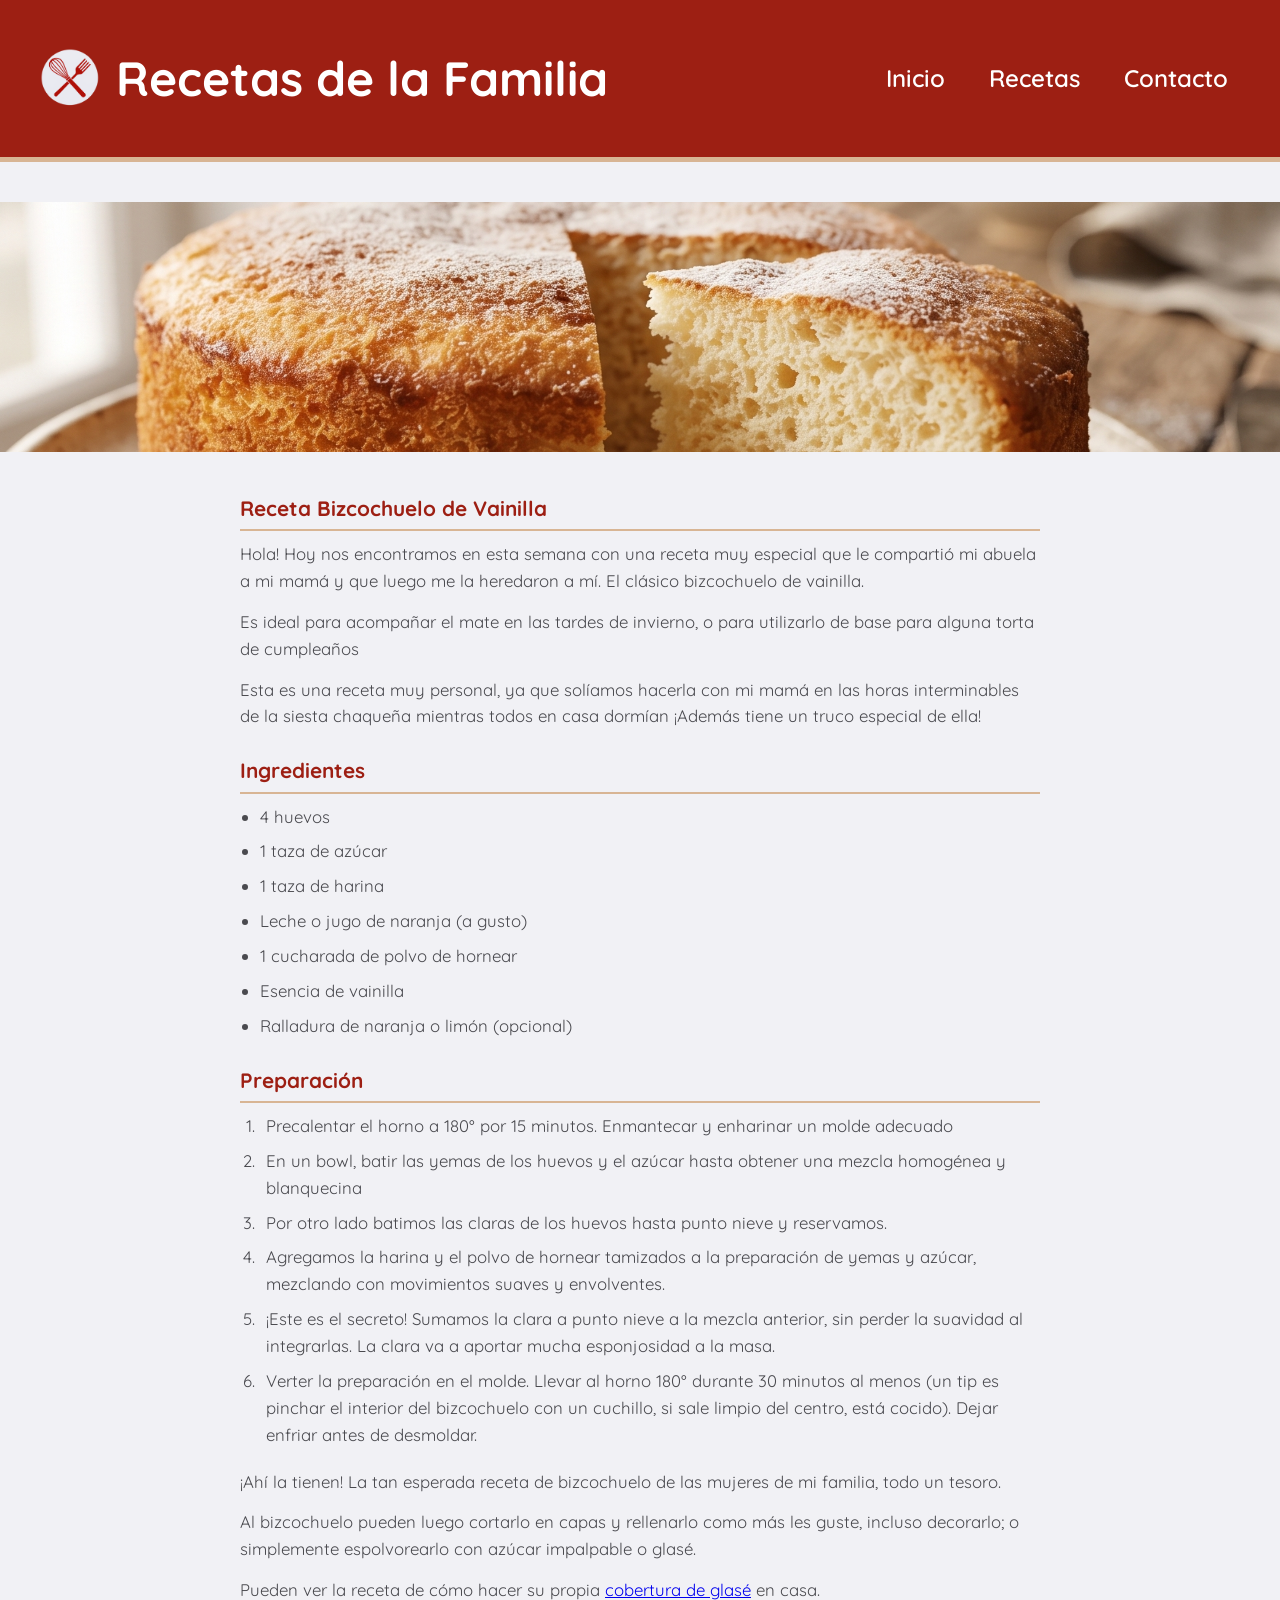
<file: receta-bizcochuelo.html>
<!DOCTYPE html>
<html lang="en">
<head>
  <meta charset="UTF-8">
  <meta name="viewport" content="width=device-width, initial-scale=1.0">
  <title>Recetas de la Familia</title>
  <link rel="stylesheet" href="css/styles.css">
  <link rel="preconnect" href="https://fonts.googleapis.com">
  <link rel="preconnect" href="https://fonts.gstatic.com" crossorigin>
  <link href="https://fonts.googleapis.com/css2?family=Quicksand:wght@300..700&display=swap" rel="stylesheet">
  <link rel="icon" type="image/png" href="icono_receta_byt.png">
</head>

<body>
<header class="cabecera-principal">
    <div class="contenedor cabecera-flex">
        <a href="index.html" class="logo-enlace">
          <div class="logo-container">
            <img src="img/icono_receta_byt.png" alt="Logo Recetas de la Familia" class="logo-img">
            <h1>Recetas de la Familia</h1>
          </div>
        </a>
        <nav class="menu-navegacion">
            <a href="index.html">Inicio</a>
            <a href="recetas.html">Recetas</a>
            <a href="contacto.html">Contacto</a>
        </nav>
    </div>
</header>

<!-- Nueva imagen horizontal de la receta -->
<div class="imagen-banner-receta">
    <img src="img/receta-bizcochuelo.webp" width="1920" height="400" alt="Bizcochuelo casero de vainilla">
</div>

<main class="contenedor">

    <!-- Aquí adentro va todo el contenido de tu receta (títulos, ingredientes, pasos, formulario) -->
     <h3>Receta Bizcochuelo de Vainilla</h3>
    <p>Hola! Hoy nos encontramos en esta semana con una receta muy especial que le compartió mi abuela a mi mamá y que luego me la heredaron a mí. El clásico bizcochuelo de vainilla.</p>
    <p>Es ideal para acompañar el mate en las tardes de invierno, o para utilizarlo de base para alguna torta de cumpleaños</p>
    <p>Esta es una receta muy personal, ya que solíamos hacerla con mi mamá en las horas interminables de la siesta chaqueña mientras todos en casa dormían ¡Además tiene un truco especial de ella!</p>

    <h3>Ingredientes</h3>
    <ul>
        <li>4 huevos</li>
        <li>1 taza de azúcar</li>
        <li>1 taza de harina</li>
        <li>Leche o jugo de naranja (a gusto)</li>
        <li>1 cucharada de polvo de hornear</li>
        <li>Esencia de vainilla</li>
        <li>Ralladura de naranja o limón (opcional)</li>
    </ul>

    <h3>Preparación</h3>
    <ol>
        <li>Precalentar el horno a 180° por 15 minutos. Enmantecar y enharinar un molde adecuado</li>
        <li>En un bowl, batir las yemas de los huevos y el azúcar hasta obtener una mezcla homogénea y blanquecina</li>
        <li>Por otro lado batimos las claras de los huevos hasta punto nieve y reservamos.</li>
        <li>Agregamos la harina y el polvo de hornear tamizados a la preparación de yemas y azúcar, mezclando con movimientos suaves y envolventes. </li>
        <li>¡Este es el secreto! Sumamos la clara a punto nieve a la mezcla anterior, sin perder la suavidad al integrarlas. La clara va a aportar mucha esponjosidad a la masa.</li>
        <li>Verter la preparación en el molde. Llevar al horno 180° durante 30 minutos al menos (un tip es pinchar el interior del bizcochuelo con un cuchillo, si sale limpio del centro, está cocido). Dejar enfriar antes de desmoldar. </li>
    </ol>

    <p>¡Ahí la tienen! La tan esperada receta de bizcochuelo de las mujeres de mi familia, todo un tesoro.</p>
    <p>Al bizcochuelo pueden luego cortarlo en capas y rellenarlo como más les guste, incluso decorarlo; o simplemente espolvorearlo con azúcar impalpable o glasé.</p>
    <p>Pueden ver la receta de cómo hacer su propia <a href="receta-coberturaglase.html"> cobertura de glasé</a> en casa.</p> 

</main>
</body>
</html>
</file>
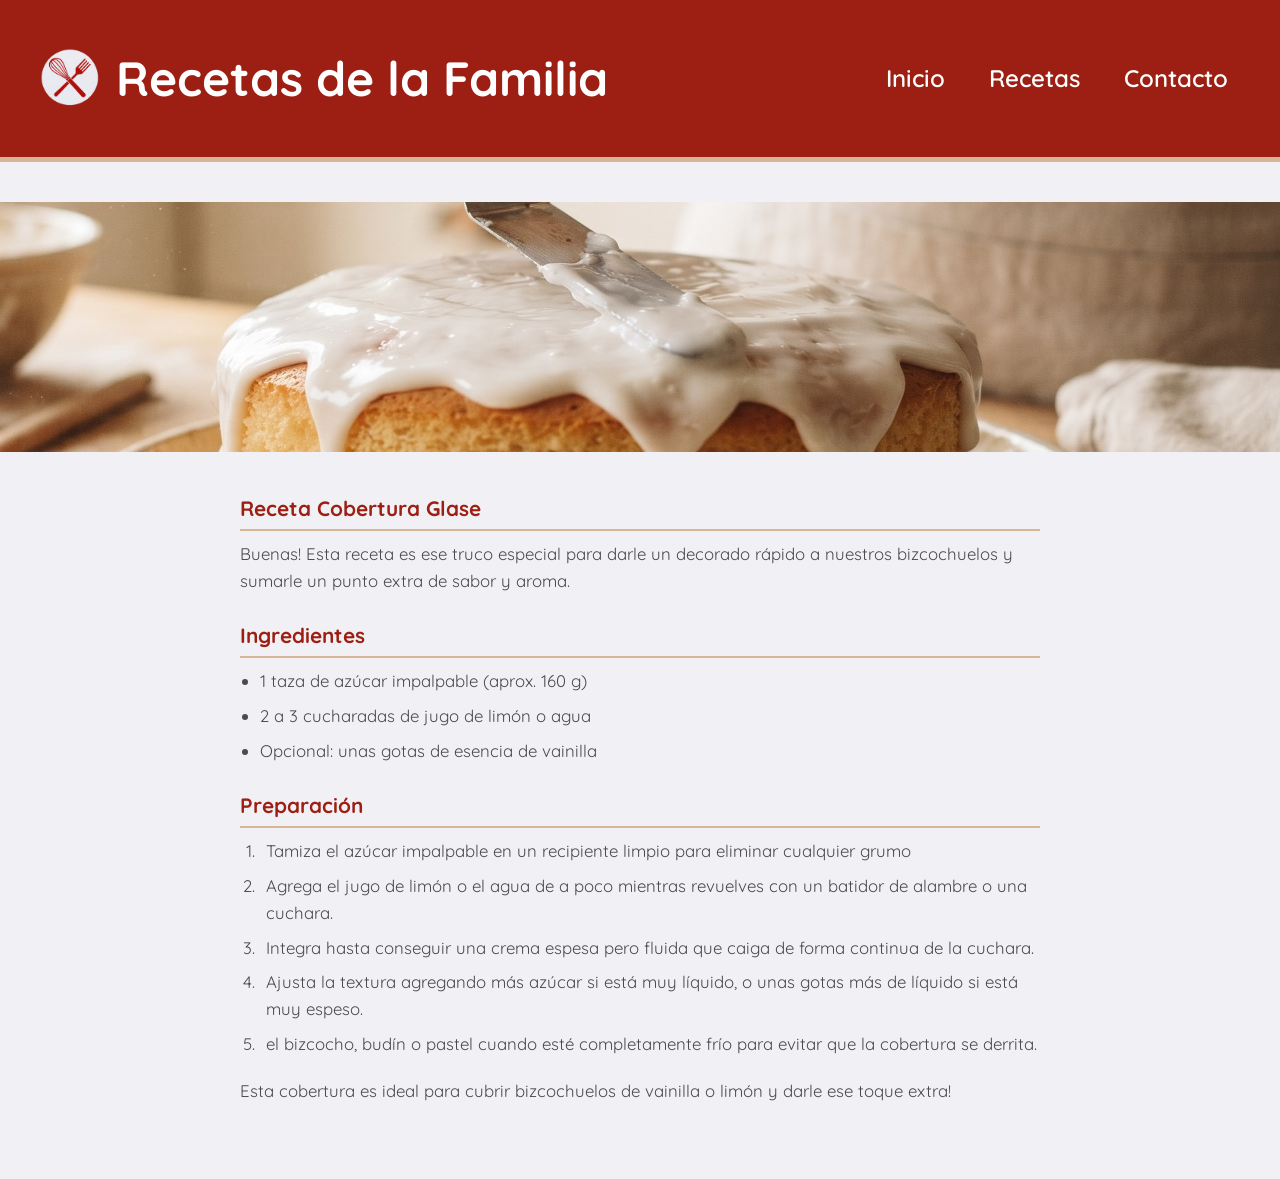
<file: receta-coberturaglase.html>
<!DOCTYPE html>
<html lang="en">
<head>
  <meta charset="UTF-8">
  <meta name="viewport" content="width=device-width, initial-scale=1.0">
  <title>Recetas de la Familia</title>
  <link rel="stylesheet" href="css/styles.css">
  <link rel="preconnect" href="https://fonts.googleapis.com">
  <link rel="preconnect" href="https://fonts.gstatic.com" crossorigin>
  <link href="https://fonts.googleapis.com/css2?family=Quicksand:wght@300..700&display=swap" rel="stylesheet">
  <link rel="icon" type="image/png" href="icono_receta_byt.png">
</head>

<body>
    
<header class="cabecera-principal">
    <div class="contenedor cabecera-flex">
        <a href="index.html" class="logo-enlace">
          <div class="logo-container">
            <img src="img/icono_receta_byt.png" alt="Logo Recetas de la Familia" class="logo-img">
            <h1>Recetas de la Familia</h1>
          </div>
        </a>
        <nav class="menu-navegacion">
            <a href="index.html">Inicio</a>
            <a href="recetas.html">Recetas</a>
            <a href="contacto.html">Contacto</a>
        </nav>
    </div>
</header>

<!-- Nueva imagen horizontal de la receta -->
<div class="imagen-banner-receta">
    <img src="img/receta-coberturaglase.webp.jpg" width="1920" height="400" alt="Bizcochuelo casero de vainilla">
</div>

<main class="contenedor">

    <!-- Aquí adentro va todo el contenido de tu receta (títulos, ingredientes, pasos, formulario) -->
    <h3>Receta Cobertura Glase</h3>
    <p>Buenas! Esta receta es ese truco especial para darle un decorado rápido a nuestros bizcochuelos y sumarle un punto extra de sabor y aroma.</p>

    <h3>Ingredientes</h3>
    <ul>
        <li>1 taza de azúcar impalpable (aprox. 160 g)</li>
        <li>2 a 3 cucharadas de jugo de limón o agua</li>
        <li>Opcional: unas gotas de esencia de vainilla</li>
    </ul>

    <h3>Preparación</h3>
    <ol>
        <li>Tamiza el azúcar impalpable en un recipiente limpio para eliminar cualquier grumo</li>
        <li>Agrega el jugo de limón o el agua de a poco mientras revuelves con un batidor de alambre o una cuchara.</li>
        <li>Integra hasta conseguir una crema espesa pero fluida que caiga de forma continua de la cuchara.</li>
        <li>Ajusta la textura agregando más azúcar si está muy líquido, o unas gotas más de líquido si está muy espeso.</li>
       <li> el bizcocho, budín o pastel cuando esté completamente frío para evitar que la cobertura se derrita.</li>
    </ol>

    <p>Esta cobertura es ideal para cubrir bizcochuelos de vainilla o limón y darle ese toque extra!</p>
    
</main>

</body>
</html>
</file>
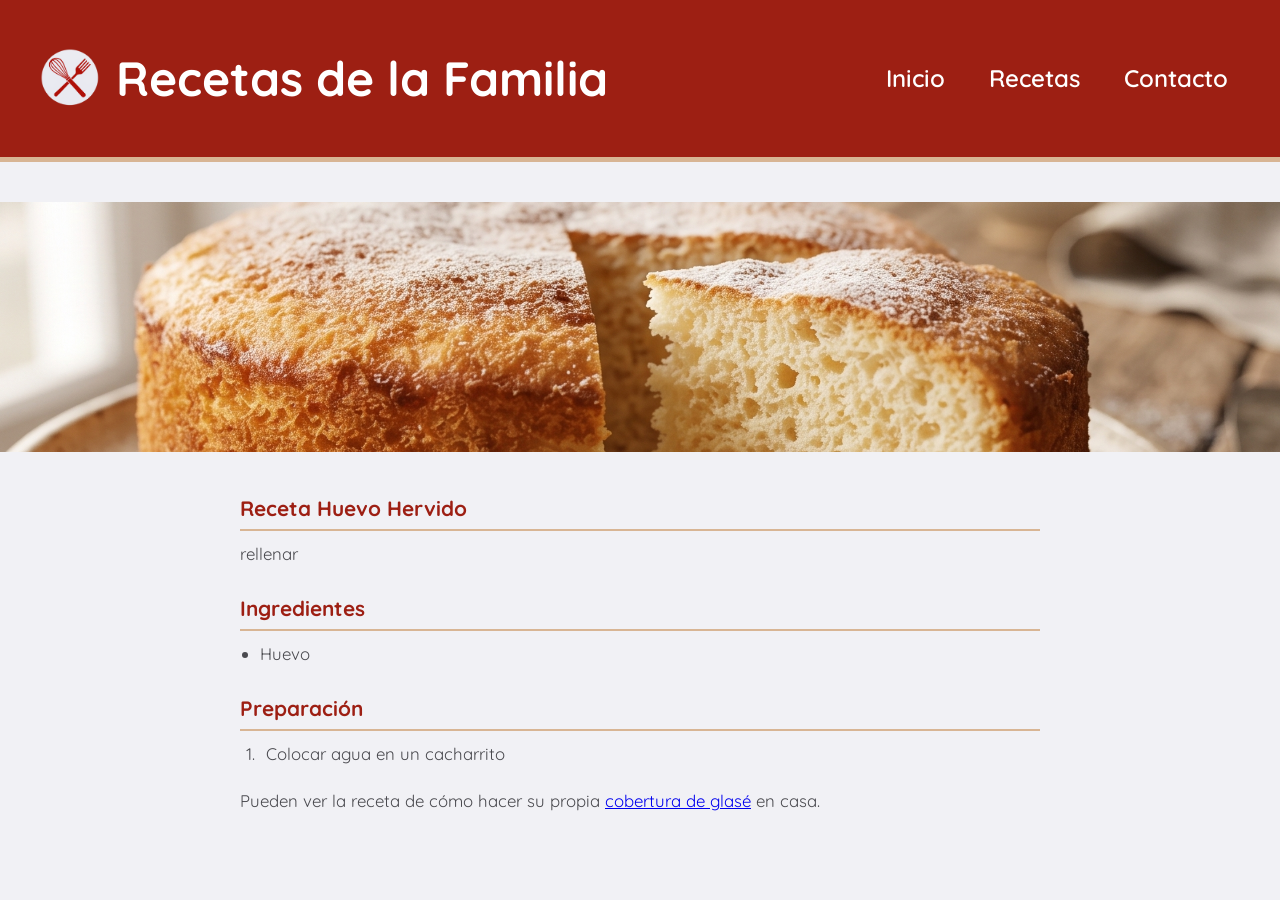
<file: receta-huevohervido.html>
<!DOCTYPE html>
<html lang="en">
<head>
  <meta charset="UTF-8">
  <meta name="viewport" content="width=device-width, initial-scale=1.0">
  <title>Recetas de la Familia</title>
  <link rel="stylesheet" href="css/styles.css">
  <link rel="preconnect" href="https://fonts.googleapis.com">
  <link rel="preconnect" href="https://fonts.gstatic.com" crossorigin>
  <link href="https://fonts.googleapis.com/css2?family=Quicksand:wght@300..700&display=swap" rel="stylesheet">
  <link rel="icon" type="image/png" href="icono_receta_byt.png">
</head>

<body>
<header class="cabecera-principal">
    <div class="contenedor cabecera-flex">
        <a href="index.html" class="logo-enlace">
          <div class="logo-container">
            <img src="img/icono_receta_byt.png" alt="Logo Recetas de la Familia" class="logo-img">
            <h1>Recetas de la Familia</h1>
          </div>
        </a>
        <nav class="menu-navegacion">
            <a href="index.html">Inicio</a>
            <a href="recetas.html">Recetas</a>
            <a href="contacto.html">Contacto</a>
        </nav>
    </div>
</header>

<!-- Nueva imagen horizontal de la receta -->
<div class="imagen-banner-receta">
    <img src="img/receta-bizcochuelo.webp" width="1920" height="400" alt="Bizcochuelo casero de vainilla">
</div>

<main class="contenedor">

    <!-- Aquí adentro va todo el contenido de tu receta (títulos, ingredientes, pasos, formulario) -->
     <h3>Receta Huevo Hervido</h3>
    <p>rellenar</p>

    <h3>Ingredientes</h3>
    <ul>
        <li>Huevo</li>
    </ul>

    <h3>Preparación</h3>
    <ol>
        <li>Colocar agua en un cacharrito</li>
    </ol>

    <p>Pueden ver la receta de cómo hacer su propia <a href="receta-coberturaglase.html"> cobertura de glasé</a> en casa.</p> 

</main>
</body>
</html>
</file>
<file: css/styles.css>
:root {
    --color-fondo: #F1F1F5;
    --color-beige: #D8B594;
    --color-principal: #9D1F13;
    --color-secundario: #926847;
    --color-acento: #BF2517;
}

/* Estilo para que el logo y el título funcionen como enlace al Inicio */
.logo-enlace {
    display: flex;
    align-items: center;
    gap: 12px; /* Espacio entre el icono y el texto */
    text-decoration: none; /* Saca el subrayado */
    color: inherit; /* Mantiene el color blanco del texto que ya tenías */
}

.logo-enlace:hover {
    opacity: 0.9; /* Sutil efecto al pasar el mouse por encima */
}

/* los comentarios son diagonal asterisco - asterisco diagonal */

* {
    font-family: "Quicksand", sans-serif;
    margin: 0;
    padding: 0;
    box-sizing: border-box;
}

body {
    background-color: var(--color-fondo);
    color: var(--color-principal);
    line-height: 1.6;
    padding-bottom: 60px; /* Espacio extra en la base de todo el sitio */
}

/* esto de abajo estructura toda la información de la página */
 .contenedor {
    max-width: 800px;  /* Ancho máximo: nunca va a pasar de 800 píxeles */
    width: 90%;        /* En pantallas chicas (como celulares) ocupa el 90% */
    margin: 0 auto;    /* Los ceros arriba/abajo y el 'auto' a los lados lo centran */
}
p, li {
    margin-bottom: 12px; /* Separa un poquito cada párrafo y elemento de lista */
}

h1, h3 {
    margin-bottom: 8px; /* Separa los títulos del texto que tengan abajo */
}

/* --- ESTILOS PARA LA PÁGINA DE INICIO --- */

.bienvenida {
    margin-bottom: 40px;
}

.recetas-destacadas {
    margin-top: 30px;
}

/* Estilo para la tarjeta de receta en el inicio */
.tarjeta-receta {
    background-color: #ffffff;
    border-radius: 12px;
    border: 2px solid var(--color-beige);
    overflow: hidden;
    box-shadow: 0 4px 10px rgba(0, 0, 0, 0.05);
    margin-top: 20px;
    display: flex;
    flex-direction: column;
    transition: transform 0.3s;
}

.tarjeta-receta:hover {
    transform: translateY(-4px); /* Sutil movimiento hacia arriba al pasar el mouse */
}

.tarjeta-receta img {
    width: 100%;
    height: 220px;
    object-fit: cover;
    display: block;
}

.contenido-tarjeta {
    padding: 20px;
}

.contenido-tarjeta h4 {
    font-size: 1.4rem;
    color: var(--color-principal);
    margin-bottom: 10px;
}

/* Botón interno para ir a la receta */
.btn-leer {
    display: inline-block;
    background-color: var(--color-principal);
    color: #ffffff;
    text-decoration: none;
    padding: 10px 18px;
    border-radius: 8px;
    font-weight: 600;
    font-size: 0.95rem;
    margin-top: 10px;
    transition: background-color 0.3s;
}

.btn-leer:hover {
    background-color: var(--color-acento);
}

/* esto de abajo modifica el boton flotante de wpp */
.btn-whatsapp {
  position: fixed;
  width: 60px;
  height: 60px;
  bottom: 20px;
  right: 20px;
  background-color: #25d366;
  color: #fff;
  border-radius: 50px;
  text-align: center;
  font-size: 30px;
  box-shadow: 2px 2px 3px #999;
  z-index: 100;
  display: flex;
  align-items: center;
  justify-content: center;
  text-decoration: none;
  transition: background-color 0.3s;
}
.btn-whatsapp:hover {
  background-color: #128c7e;
}
.btn-whatsapp img {
  width: 35px;
  height: 35px;
}
.datos-contacto {
    padding: 24px;
    background-color: #ffffff;
    border-radius: 12px;
    border: 2px solid var(--color-beige); /* Le ponemos un borde sutil con tu beige tostado */
    box-shadow: 0 4px 10px rgba(0, 0, 0, 0.05);
}

.grupo-campo {
    margin-bottom: 20px;
    display: flex;
    flex-direction: column;
}

.grupo-campo label {
    font-weight: 600;
    margin-bottom: 8px;
    font-size: 0.95rem;
    color: var(--color-secundario); /* Etiquetas en tono marrón */
}

.grupo-campo input,
.grupo-campo textarea {
    width: 100%;
    padding: 12px;
    border: 1px solid var(--color-beige); /* Borde con el tono beige de la paleta */
    border-radius: 8px;
    background-color: #fafafc;
    font-family: "Quicksand", sans-serif;
    font-size: 1rem;
    color: #333;
    transition: border-color 0.3s, box-shadow 0.3s;
}

.grupo-campo input:focus,
.grupo-campo textarea:focus {
    outline: none;
    border-color: var(--color-principal);
    background-color: #ffffff;
    box-shadow: 0 0 0 3px rgba(157, 31, 19, 0.15);
}

.datos-contacto button[type="submit"] {
    background-color: var(--color-principal);
    color: #ffffff;
    border: none;
    border-radius: 8px;
    padding: 12px 24px;
    font-size: 1rem;
    font-weight: 600;
    font-family: "Quicksand", sans-serif;
    cursor: pointer;
    transition: background-color 0.3s, transform 0.1s;
    width: 100%;
}

.datos-contacto button[type="submit"]:hover {
    background-color: var(--color-acento); /* Usa el rojo más vivo de tu paleta cuando pasas el mouse */
}

.datos-contacto button[type="submit"]:active {
    transform: scale(0.98);
}

/* --- CABECERA PRINCIPAL --- */

.cabecera-principal {
    background-color: var(--color-principal); /* Fondo rojo */
    color: #ffffff; /* Texto blanco para que contraste */
    padding: 40px 0; /* Mucho espacio arriba y abajo para que sea imponente */
    margin-bottom: 40px; /* Espacio para separar la cabecera del resto de la receta */
    border-bottom: 5px solid var(--color-beige); /* La barra horizontal gruesa abajo */
    width: 100%; /* Asegura que ocupe todo el ancho de la ventana */
}

.cabecera-principal .contenedor {
    max-width: 100%; /* Permite que se extienda a lo ancho */
    padding: 0 40px; /* Deja un pequeño margen de respiro a los lados para que no queden pegados al borde exacto del monitor */
}

/* Contenedor que junta la imagen y el título en línea */
.logo-container {
    display: flex;
    align-items: center; /* Centra verticalmente el logo y el texto */
    gap: 16px; /* Espacio de separación entre el logo y el h1 */
}

/* Contenedor de la imagen horizontal de la receta */
.imagen-banner-receta {
    width: 100%;
    height: 250px; /* Puedes ajustar la altura a 350px o 450px según prefieras */
    overflow: hidden;
    margin-bottom: 40px;
}

.imagen-banner-receta img {
    width: 100%;
    height: 100%;
    object-fit: cover; /* Recorta la imagen sutilmente para que llene el espacio sin deformarse */
    display: block;
}

/* Estilos para el tamaño del logo */
.logo-img {
    width: 60px;  /* Ancho del logo (puedes ajustarlo si lo quieres más grande o chico) */
    height: 60px; /* Alto del logo */
    object-fit: contain; /* Evita que la imagen se deforme */
    border-radius: 50%; /* Opcional: si quieres que el logo sea redondo, o bórralo si es cuadrado */
}

/* Ajustes específicos para el h1 dentro de esta cabecera */
.cabecera-principal h1 {
    color: #ffffff; /* Forzamos que el h1 aquí sea blanco, no rojo */
    margin-bottom: 0; /* Eliminamos el margen inferior que traía el h1 suelto */
    font-size: 3rem; /* Lo hacemos más grande para que destaque como título de sitio */
    font-weight: 700; /* Negrita más fuerte */
}

/* Estilos generales para títulos principales y de sección */
h3 {
    font-size: 1.3rem;
    color: var(--color-principal);
    margin-top: 24px;
    margin-bottom: 10px;
    border-bottom: 2px solid var(--color-beige); /* Una línea sutil debajo de los subtítulos */
    padding-bottom: 4px;
}

/* Estilos para los párrafos de la historia de la receta */
p {
    font-size: 1.05rem;
    margin-bottom: 14px;
    color: #4a4a4f; /* Un tono un poquito más suave que el rojo puro para que la lectura sea relajada */
}

/* Estilos para las listas (Ingredientes y Preparación) */
ul, ol {
    margin-left: 20px;
    margin-bottom: 20px;
}

li {
    font-size: 1.05rem;
    margin-bottom: 8px;
    color: #4a4a4f;
}

/* Destacamos un poquito más los números de los pasos */
ol li {
    padding-left: 6px;
}

/* --- NAVEGACIÓN Y MENÚ --- */

/* Hace que el logo y el menú se distribuyan a los extremos */
.cabecera-flex {
    display: flex;
    justify-content: space-between;
    align-items: center;
    flex-wrap: nowrap; /* Evita que salte de línea forzosamente en pantallas medianas si hay espacio */
    width: 100%;
}

.menu-navegacion {
    display: flex;
    gap: 20px; /* Separación entre cada enlace del menú */
}

.menu-navegacion a {
    color: #ffffff;
    text-decoration: none;
    font-weight: 600;
    font-size: 1.5rem;
    padding: 6px 12px;
    border-radius: 6px;
    transition: background-color 0.3s;
}

/* Efecto cuando pasas el mouse por encima de los enlaces */
.menu-navegacion a:hover {
    background-color: rgba(255, 255, 255, 0.15); /* Un sutil fondo blanco transparente */
}

/* Estilo específico para centrar y dar respiro a la caja de contacto en su página */
body:has(form) .datos-contacto {
    max-width: 700px;
    margin: 40px auto;
}

/* --- ESTILOS PARA EL CATÁLOGO DE RECETAS --- */

.seccion-catalogo {
    margin-top: 10px;
}

.seccion-catalogo > p {
    margin-bottom: 30px;
}

/* Grilla adaptable para mostrar varias tarjetas de recetas */
.grilla-recetas {
    display: grid;
    grid-template-columns: repeat(auto-fill, minmax(280px, 1fr));
    gap: 30px;
}
</file>
